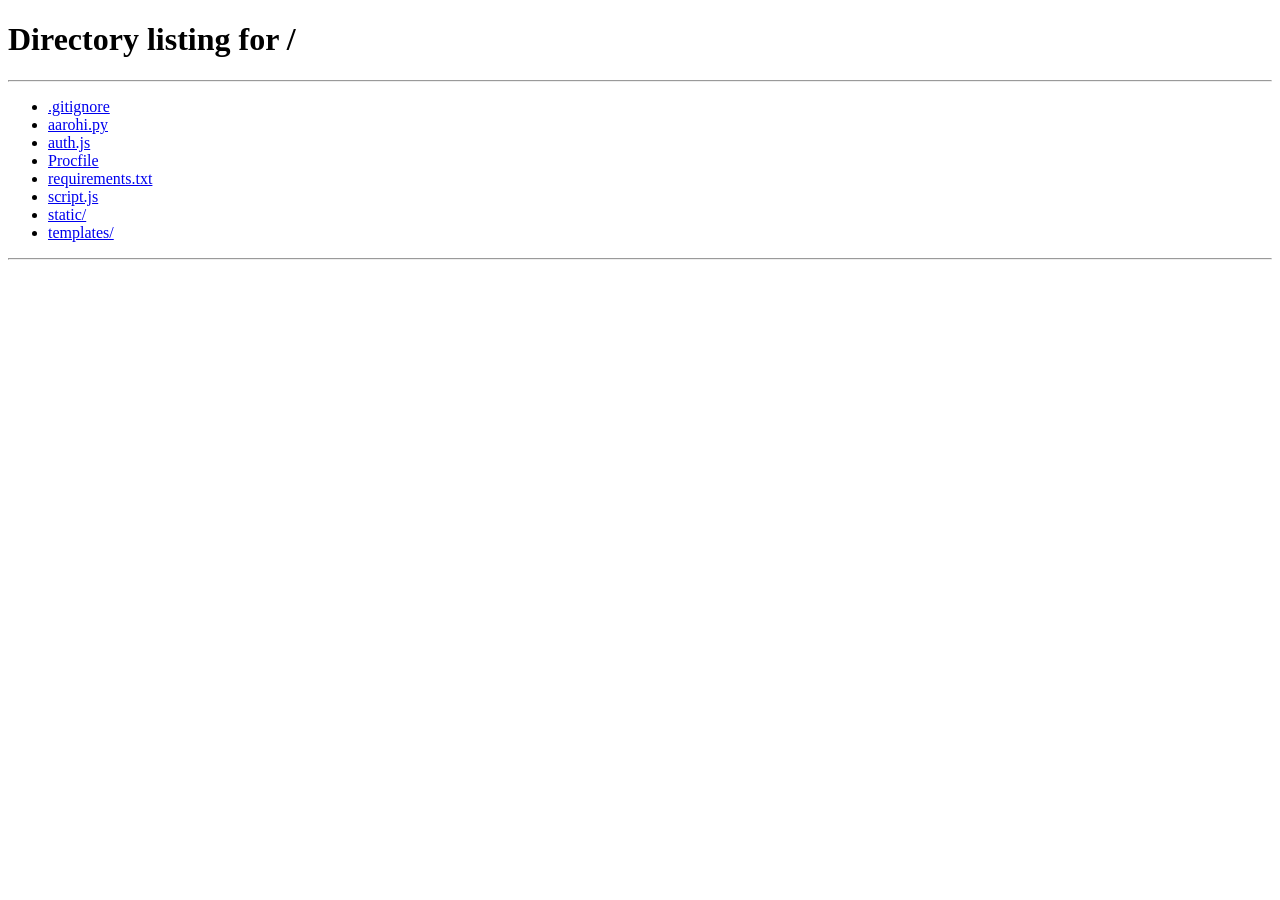
<file: templates/index.html>
<!DOCTYPE html>
<html>
<head>
  <title>Dashboard</title>
  <link rel="stylesheet" href="/static/style.css">
</head>
<body>

<div class="container">
  <h1>Hi, <span id="userName"></span> 👋</h1>

  <button class="sos-btn" onclick="sendSOS()">🚨 SOS NOW</button>

  <h3>Add Contact</h3>
  <input id="name" placeholder="Name">
  <input id="phone" placeholder="+91XXXXXXXXXX">
  <button onclick="addContact()">Add</button>

  <h3>Contacts</h3>
  <ul id="contacts"></ul>
</div>

<script src="/static/script.js"></script>

<script>
const user = localStorage.getItem("user");

if (!user) {
  window.location.href = "/";
} else {
  document.getElementById("userName").innerText = user;
  loadContacts();
}
</script>

</body>
</html>
</file>
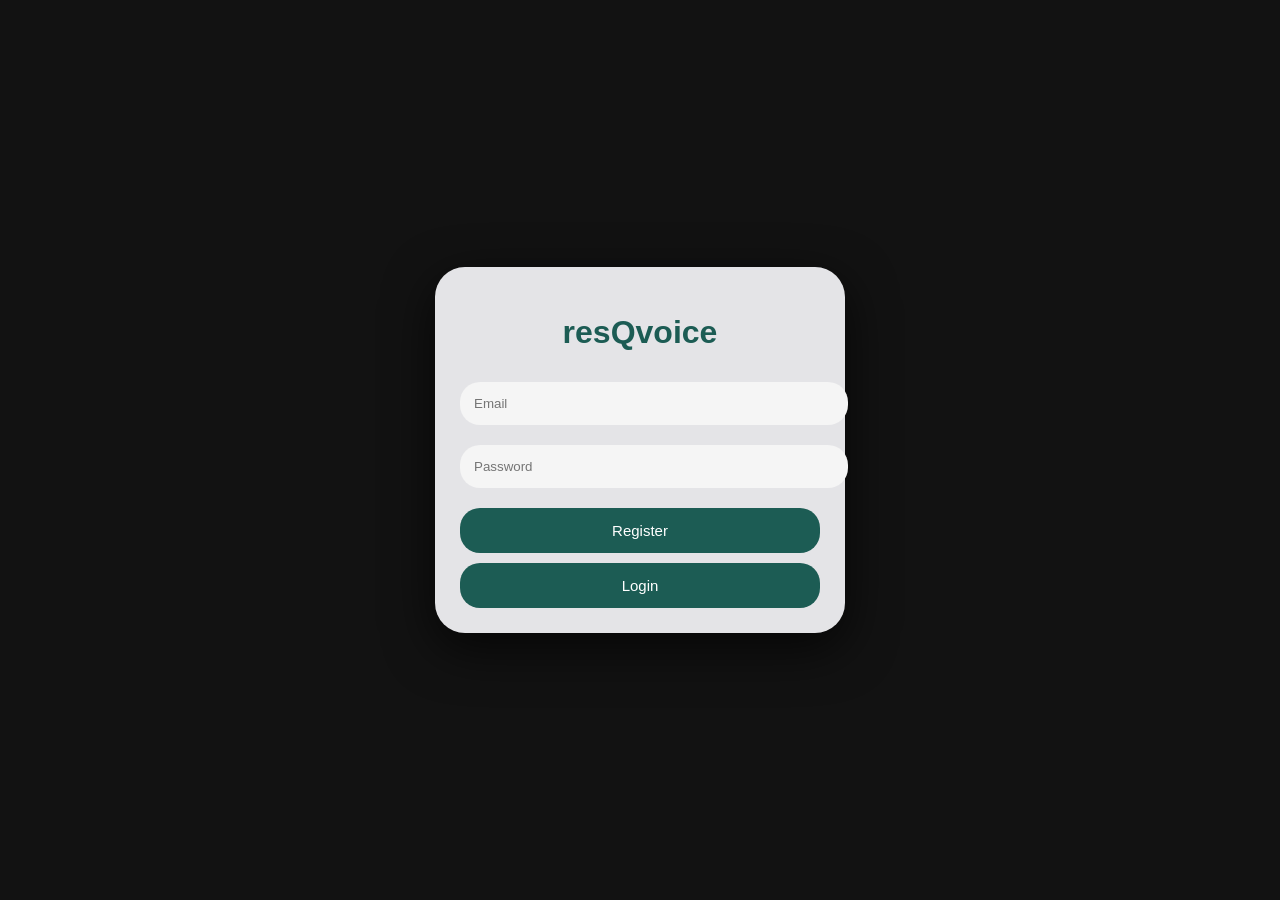
<file: templates/login.html>
<!DOCTYPE html>
<html>
<head>
  <title>Login - resQvoice</title>
  <link rel="stylesheet" href="/static/style.css">
</head>
<body>

<div class="container">
  <h1>resQvoice</h1>

  <input type="email" id="email" placeholder="Email">
  <input type="password" id="password" placeholder="Password">

  <button onclick="register()">Register</button>
  <button onclick="login()">Login</button>
</div>

<script>
const BASE_URL = "https://resqvoice.onrender.com";

async function register() {
  const email = emailInput();
  const password = passInput();

  const res = await fetch(`${BASE_URL}/register`, {
    method: "POST",
    headers: {"Content-Type": "application/json"},
    body: JSON.stringify({ email, password })
  });

  const data = await res.json();
  alert(data.message);
}

async function login() {
  const email = emailInput();
  const password = passInput();

  const res = await fetch(`${BASE_URL}/login`, {
    method: "POST",
    headers: {"Content-Type": "application/json"},
    body: JSON.stringify({ email, password })
  });

  const data = await res.json();

  if (data.success) {
    localStorage.setItem("user", email);
    window.location.href = "/dashboard";
  } else {
    alert("Invalid login");
  }
}

function emailInput(){ return document.getElementById("email").value; }
function passInput(){ return document.getElementById("password").value; }

</script>

</body>
</html>
</file>
<file: static/style.css>
body {
  margin: 0;
  font-family: 'Segoe UI', sans-serif;
  background: #121212;
  display: flex;
  justify-content: center;
  align-items: center;
  height: 100vh;
}

/* MAIN CARD */
.container {
  width: 360px;
  background: #e4e4e7;
  border-radius: 30px;
  padding: 25px;
  box-shadow: 0 15px 50px rgba(0,0,0,0.7);
}

/* HEADER */
h1 {
  text-align: center;
  color: #1c5c54;
}

.subtitle {
  text-align: center;
  color: #555;
  margin-bottom: 20px;
}

/* INPUT */
input {
  width: 100%;
  padding: 14px;
  margin: 10px 0;
  border-radius: 20px;
  border: none;
  background: #f5f5f5;
}

/* BUTTON */
button {
  width: 100%;
  padding: 14px;
  margin-top: 10px;
  border-radius: 20px;
  border: none;
  background: #1c5c54;
  color: white;
  font-size: 15px;
  cursor: pointer;
}

/* SOS BUTTON */
.sos-btn {
  background: #d32f2f;
  font-size: 24px;
  padding: 30px;
  border-radius: 25px;
  margin-top: 20px;
}

/* GRID */
.grid {
  display: grid;
  grid-template-columns: 1fr 1fr;
  gap: 12px;
  margin-top: 20px;
}

.card-box {
  background: white;
  padding: 18px;
  border-radius: 15px;
  text-align: center;
  font-size: 14px;
}
</file>
